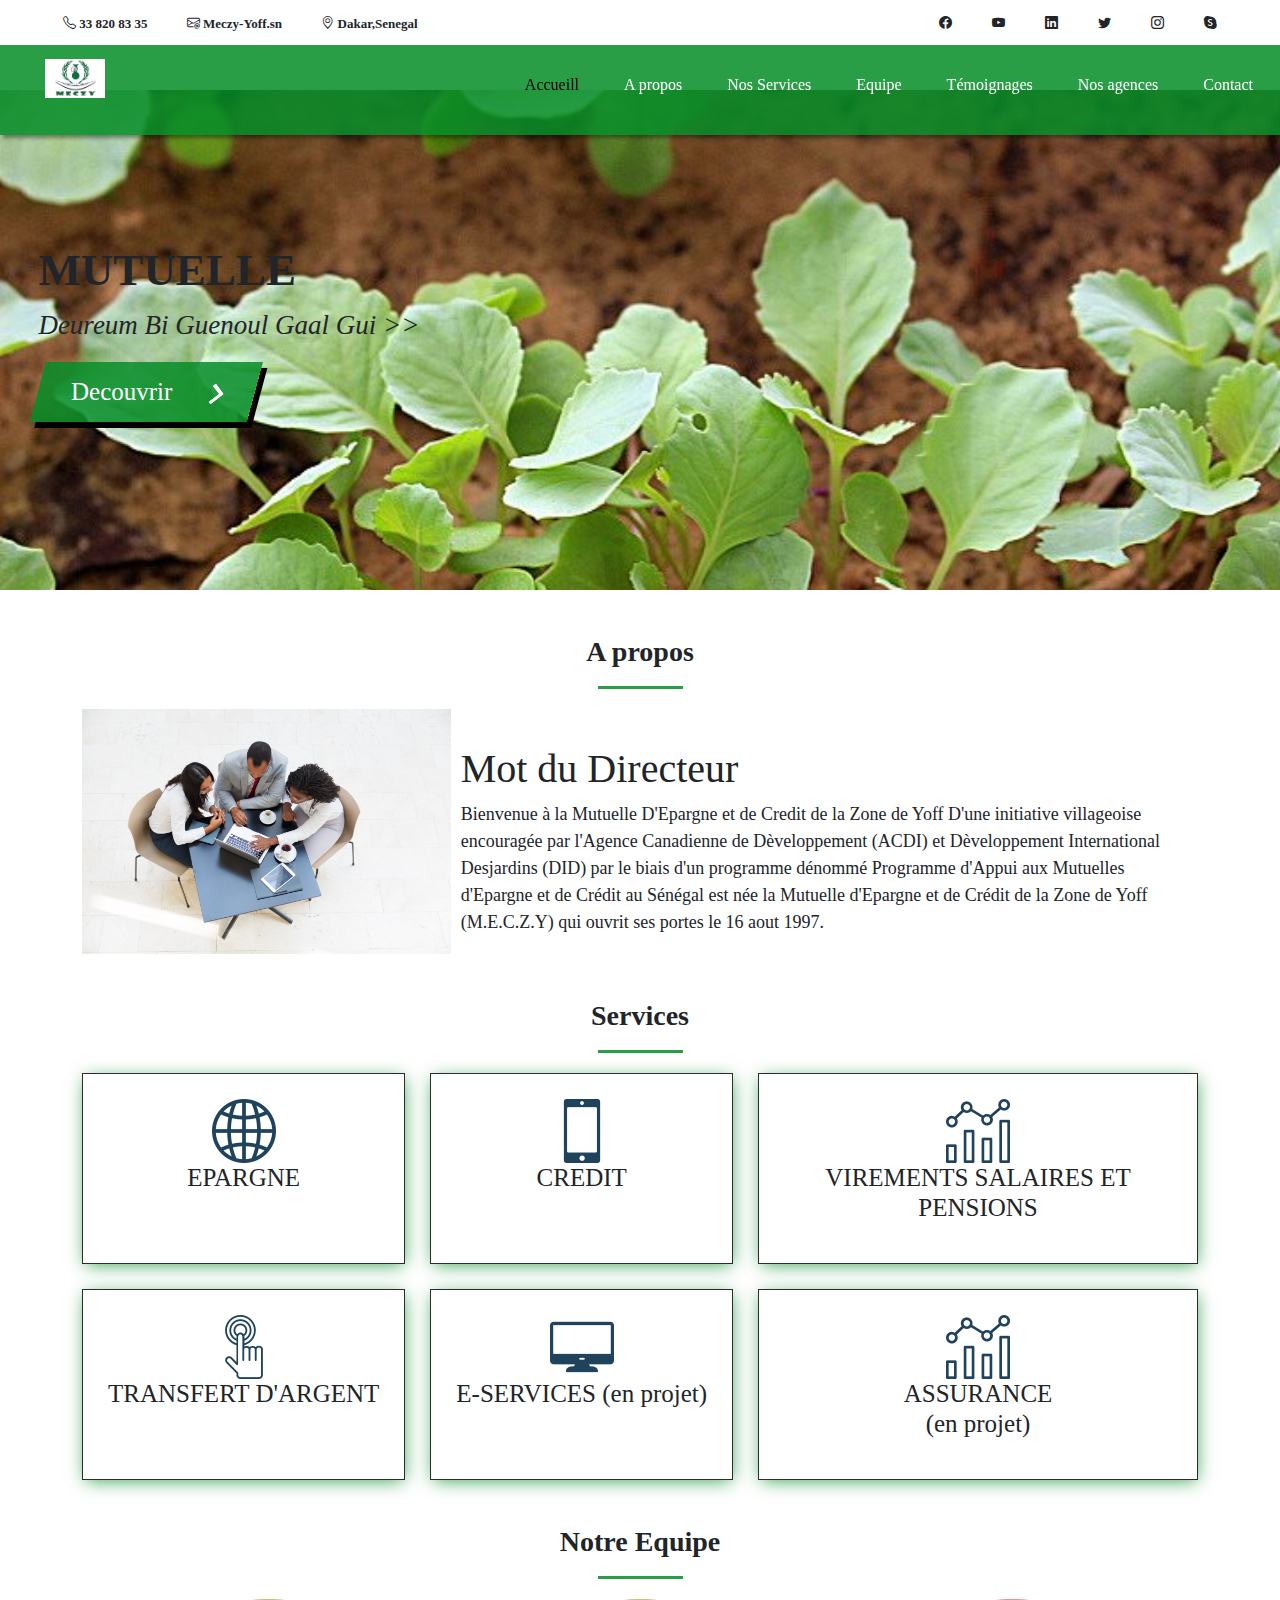
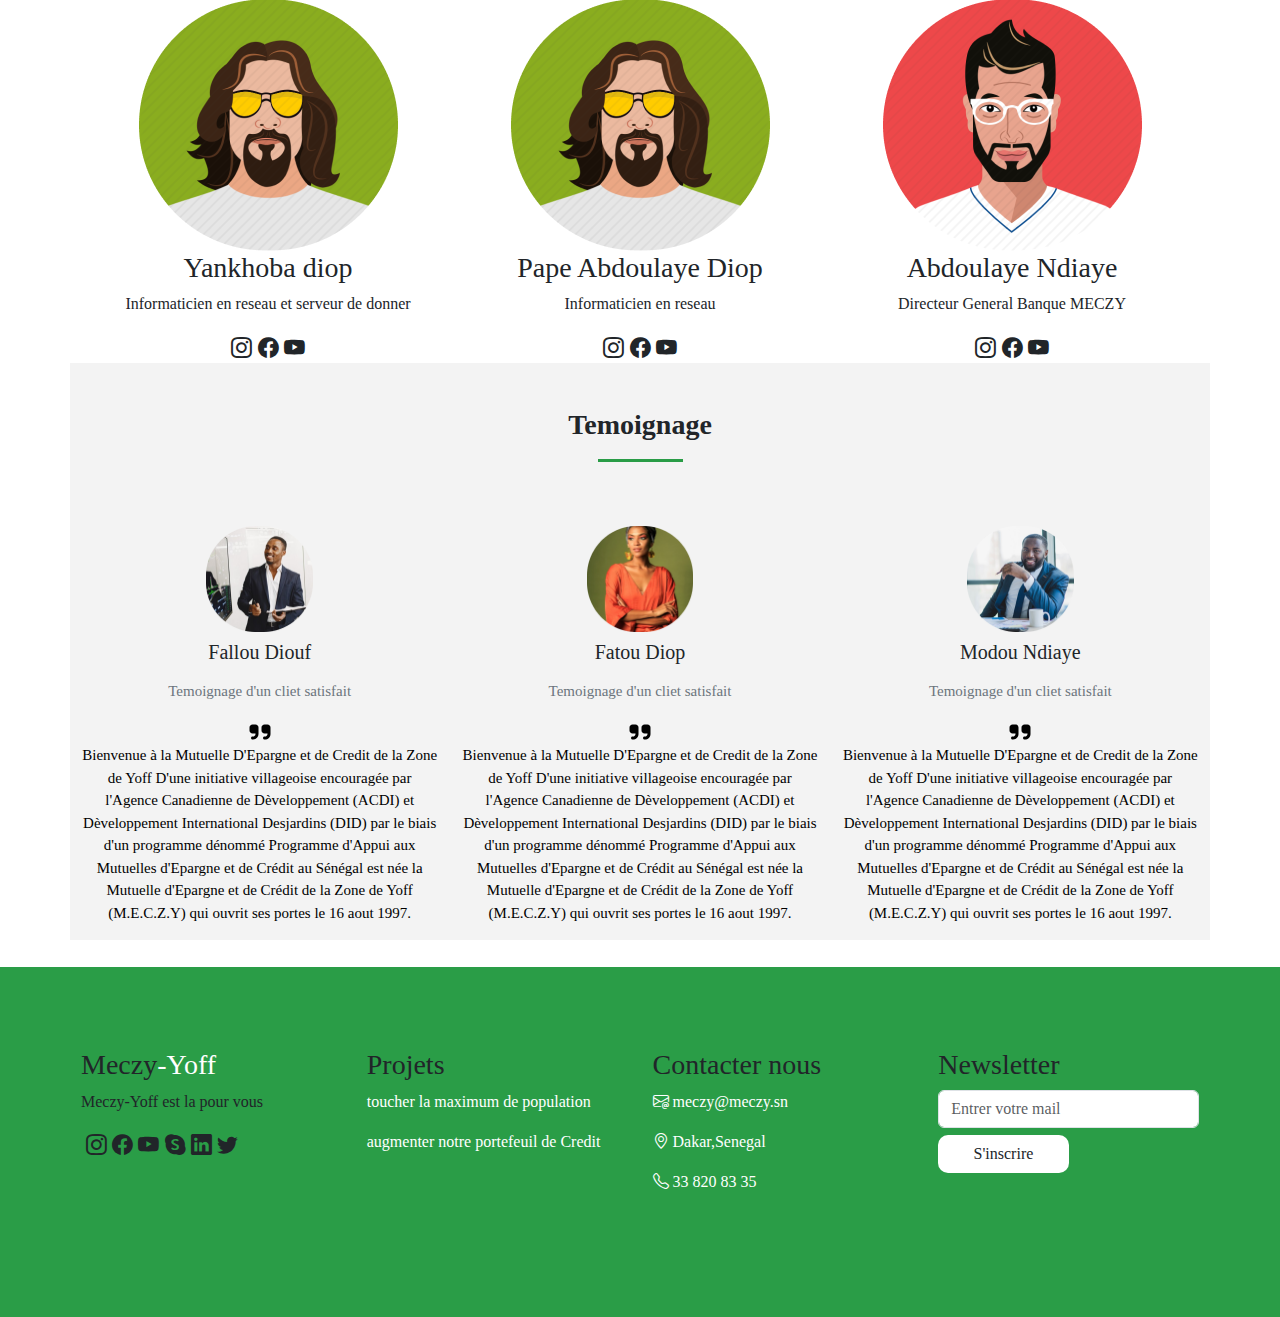
<file: site-meczy/index.html>
<!DOCTYPE html>
<html lang="en">
<head>
    <meta charset="UTF-8">
    <meta name="viewport" content="width=device-width, initial-scale=1.0">
    <title>MECZY</title>
    <link rel="icon" type="image/x-icon" href="public/images/logo/logo-meczy.jpg">

    <!--cdn bootstrap-->
    <link href="https://cdn.jsdelivr.net/npm/bootstrap@5.3.3/dist/css/bootstrap.min.css" rel="stylesheet" integrity="sha384-QWTKZyjpPEjISv5WaRU9OFeRpok6YctnYmDr5pNlyT2bRjXh0JMhjY6hW+ALEwIH" crossorigin="anonymous">
    <script src="https://cdn.jsdelivr.net/npm/bootstrap@5.3.3/dist/js/bootstrap.bundle.min.js" integrity="sha384-YvpcrYf0tY3lHB60NNkmXc5s9fDVZLESaAA55NDzOxhy9GkcIdslK1eN7N6jIeHz" crossorigin="anonymous"></script>

    <!--icon cdn icon bootstrap-->
    <link rel="stylesheet" href="https://cdn.jsdelivr.net/npm/bootstrap-icons@1.11.3/font/bootstrap-icons.min.css">

    <!--cdn fonteawesone-->

    <link rel="stylesheet" href="https://cdnjs.cloudflare.com/ajax/libs/font-awesome/6.7.2/css/all.min.css" integrity="sha512-Evv84Mr4kqVGRNSgIGL/F/aIDqQb7xQ2vcrdIwxfjThSH8CSR7PBEakCr51Ck+w+/U6swU2Im1vVX0SVk9ABhg==" crossorigin="anonymous" referrerpolicy="no-referrer" />
    <!--css files les styles css-->
    <link rel="stylesheet" href="public/css/main.css">
</head>
<body>
    <!--section scroll top-->
    <div id="progress">
        <span id="progressValue">&#x1F815</span>
    </div>
    <!--section menu--->
    <div class="container-menu navContainer" id="accueill">
        <!--first-menu-->
        <div class="first-menu">
            <div class="left-icon">
                
                <p class="d-inline">
                    <i class="bi bi-telephone"></i>
                    33 820 83 35 
                </p>
                <p class="d-inline">
                    <i class="bi bi-envelope-at"></i>
                    Meczy-Yoff.sn
                </p>
                <p class="d-inline">
                    <i class="bi bi-geo-alt"></i>
                    Dakar,Senegal
                </p>
            </div>

            <div class="right-icon">
                <i class="bi bi-facebook"></i>
                <i class="bi bi-youtube"></i>
                <i class="bi bi-linkedin"></i>
                <i class="bi bi-twitter"></i>
                <i class="bi bi-instagram"></i>
                <i class="bi bi-skype"></i>
            </div>
        </div>

        <!--secon-menu-->
        <div class="second-menu">
            <div class="logo">
                <a href="#accueill"><img src="public/images/logo/logo-meczy.jpg" alt="logo"></a>
            </div>
            <!--menu-->
            <div class="menu-links">
                <ul>
                    <li>
                        <a href="#accueill" class="active">Accueill</a>
                    </li>
                    <li>
                        <a href="#L'institution">A propos</a>
                    </li>
                    <li>
                        <a href="#nos-services">Nos Services</a>
                    </li>
                    <li>
                        <a href="#Equipe">Equipe</a>
                        <li>
                            <a href="#témoignages">Témoignages</a>
                        </li>
                    </li>
                    <li>
                        <a href="Article/Article.html">Nos agences</a>
                    </li>
                    <li>
                        <a href="contact/contact.html">Contact</a>
                    </li>
                </ul>
            </div>
        </div>
        
    </div>
    <!--section baniere-->
    <div class="container-baniere">
        <div class="text-baniere">
            <h1 id="animated-text"></h1>
            <p>Deureum Bi Guenoul Gaal Gui >></p>
<button class="cta">
    <span class="span">Decouvrir</span>
    <span class="second">
      <svg
        width="50px"
        height="20px"
        viewBox="0 0 66 43"
        version="1.1"
        xmlns="http://www.w3.org/2000/svg"
        xmlns:xlink="http://www.w3.org/1999/xlink"
      >
        <g
          id="arrow"
          stroke="none"
          stroke-width="1"
          fill="none"
          fill-rule="evenodd"
        >
          <path
            class="one"
            d="M40.1543933,3.89485454 L43.9763149,0.139296592 C44.1708311,-0.0518420739 44.4826329,-0.0518571125 44.6771675,0.139262789 L65.6916134,20.7848311 C66.0855801,21.1718824 66.0911863,21.8050225 65.704135,22.1989893 C65.7000188,22.2031791 65.6958657,22.2073326 65.6916762,22.2114492 L44.677098,42.8607841 C44.4825957,43.0519059 44.1708242,43.0519358 43.9762853,42.8608513 L40.1545186,39.1069479 C39.9575152,38.9134427 39.9546793,38.5968729 40.1481845,38.3998695 C40.1502893,38.3977268 40.1524132,38.395603 40.1545562,38.3934985 L56.9937789,21.8567812 C57.1908028,21.6632968 57.193672,21.3467273 57.0001876,21.1497035 C56.9980647,21.1475418 56.9959223,21.1453995 56.9937605,21.1432767 L40.1545208,4.60825197 C39.9574869,4.41477773 39.9546013,4.09820839 40.1480756,3.90117456 C40.1501626,3.89904911 40.1522686,3.89694235 40.1543933,3.89485454 Z"
            fill="#FFFFFF"
          ></path>
          <path
            class="two"
            d="M20.1543933,3.89485454 L23.9763149,0.139296592 C24.1708311,-0.0518420739 24.4826329,-0.0518571125 24.6771675,0.139262789 L45.6916134,20.7848311 C46.0855801,21.1718824 46.0911863,21.8050225 45.704135,22.1989893 C45.7000188,22.2031791 45.6958657,22.2073326 45.6916762,22.2114492 L24.677098,42.8607841 C24.4825957,43.0519059 24.1708242,43.0519358 23.9762853,42.8608513 L20.1545186,39.1069479 C19.9575152,38.9134427 19.9546793,38.5968729 20.1481845,38.3998695 C20.1502893,38.3977268 20.1524132,38.395603 20.1545562,38.3934985 L36.9937789,21.8567812 C37.1908028,21.6632968 37.193672,21.3467273 37.0001876,21.1497035 C36.9980647,21.1475418 36.9959223,21.1453995 36.9937605,21.1432767 L20.1545208,4.60825197 C19.9574869,4.41477773 19.9546013,4.09820839 20.1480756,3.90117456 C20.1501626,3.89904911 20.1522686,3.89694235 20.1543933,3.89485454 Z"
            fill="#FFFFFF"
          ></path>
          <path
            class="three"
            d="M0.154393339,3.89485454 L3.97631488,0.139296592 C4.17083111,-0.0518420739 4.48263286,-0.0518571125 4.67716753,0.139262789 L25.6916134,20.7848311 C26.0855801,21.1718824 26.0911863,21.8050225 25.704135,22.1989893 C25.7000188,22.2031791 25.6958657,22.2073326 25.6916762,22.2114492 L4.67709797,42.8607841 C4.48259567,43.0519059 4.17082418,43.0519358 3.97628526,42.8608513 L0.154518591,39.1069479 C-0.0424848215,38.9134427 -0.0453206733,38.5968729 0.148184538,38.3998695 C0.150289256,38.3977268 0.152413239,38.395603 0.154556228,38.3934985 L16.9937789,21.8567812 C17.1908028,21.6632968 17.193672,21.3467273 17.0001876,21.1497035 C16.9980647,21.1475418 16.9959223,21.1453995 16.9937605,21.1432767 L0.15452076,4.60825197 C-0.0425130651,4.41477773 -0.0453986756,4.09820839 0.148075568,3.90117456 C0.150162624,3.89904911 0.152268631,3.89694235 0.154393339,3.89485454 Z"
            fill="#FFFFFF"
          ></path>
        </g>
      </svg>
    </span>
  </button>
        </div>
    </div>

    <!--sectio institution-->
    <div class="container-L'institution" id="L'institution">
        <div class="titre-section">
            <h3>A propos</h3>
            <span></span>

        </div>

        <div class="content-institution container ">
            <div class="place-image"> 
                <img src="public/images/equipes/equipe-1.jpg" alt="">
            </div>
            <div class="place-text tit" >
                <h1>Mot du Directeur</h1>
                <p>
                    Bienvenue à la Mutuelle D'Epargne et de Credit de la Zone de Yoff D'une initiative villageoise encouragée par l'Agence Canadienne de Dèveloppement (ACDI) et Dèveloppement International Desjardins (DID) par le biais d'un programme dénommé Programme d'Appui aux Mutuelles d'Epargne et de Crédit au Sénégal est née la Mutuelle d'Epargne et de Crédit de la Zone de Yoff (M.E.C.Z.Y) qui ouvrit ses portes le 16 aout 1997.
                </p>
            </div>
        </div>
        <div class="containe-nos-agences" id="nos-agences">
    </div>
    <!--section agence-->
    <!--div class="container-nos-agences container">
        <div class="titre-section">
            <h3>Nos agences</h3>
            <span></span>
        </div>
       <!!--contenu--> 
       <!--div class="row g-4">
        <!!--agence 1-->
        <!--div class="col-md-4">
            <div class="card">
                <img src="public/images/informations/agence3.jpg" class="card-img-top" alt="agrnce 1">
                <div class="card-body">
                  <h5 class="card-title">Agence Yoff</h5>
                  <p class="card-text">
                    Some quick example text to build on the card title
                     and make up the bulk of the card's content.
                    
                  </p>
                  
                  <button class="btn btn-success btn-modal" data-bs-toggle="modal" data-bs-target="#agenceModal"
                  data-title="agence yoff"
                  data-description="Some quick example text to build on the card title
                  and make up the bulk of the card's content.">
                    en savoir plus
                  </button>
                </div>
              </div>


        </div>
            <!-!--agence 2-->
            <!--div class="col-md-4">
                <div class="card">
                    <img src="public/images/informations/agence3.jpg" class="card-img-top" alt="agence 2">
                    <div class="card-body">
                      <h5 class="card-title">Agence Mboro</h5>
                      <p class="card-text">
                        Some quick example text to build on the card title
                         and make up the bulk of the card's content.
                        
                      </p>
                      
                      <button class="btn btn-success btn-modal" data-bs-toggle="modal" data-bs-target="#agenceModal"
                      data-title="agence yoff"
                      data-description="Some quick example text to build on the card title
                      and make up the bulk of the card's content.">
                        en savoir plus
                      </button>
                    </div>
                  </div>
    
    
            </div>
                <!!--agence 1-->
        <!--div class="col-md-4">
            <div class="card">
                <img src="public/images/articles/article2.PNG" class="card-img-top" alt="agence 3">
                <div class="card-body">
                  <h5 class="card-title">Agence Yoff</h5>
                  <p class="card-text">
                    Some quick example text to build on the card title
                     and make up the bulk of the card's content.
                    
                  </p>
                  
                  <button class="btn btn-success btn-modal" data-bs-toggle="modal" data-bs-target="#agenceModal"
                  data-title="agence yoff"
                  data-description="Some quick example text to build on the card title
                  and make up the bulk of the card's content.">
                    en savoir plus
                  </button>
                </div>
              </div>


        </div>

                <!!--agence 3-->
        <!--div class="col-md-4">
            <div class="card">
                <img src="public/images/bannieres/MECZY 24 ANS.jpg" class="card-img-top" alt="agence 4">
                <div class="card-body">
                  <h5 class="card-title">Agence Yoff</h5>
                  <p class="card-text">
                    Some quick example text to build on the card title
                     and make up the bulk of the card's content.
                    
                  </p>
                  
                  <button class="btn btn-success btn-modal" data-bs-toggle="modal" data-bs-target="#agenceModal"
                  data-title="agence yoff"
                  data-description="Some quick example text to build on the card title
                  and make up the bulk of the card's content.">
                    en savoir plus
                  </button>
                </div>
              </div>


        </div>

            <!!--agence 4-->
            <!--div class="col-md-4">
                <div class="card">
                    <img src="public/images/informations/info.jpg" class="card-img-top" alt="agence 5">
                    <div class="card-body">
                      <h5 class="card-title">Agence Yoff</h5>
                      <p class="card-text">
                        Some quick example text to build on the card title
                         and make up the bulk of the card's content.
                        
                      </p>
                      
                      <button class="btn btn-success btn-modal" data-bs-toggle="modal" data-bs-target="#agenceModal"
                      data-title="agence yoff"
                      data-description="Some quick example text to build on the card title
                      and make up the bulk of the card's content.">
                        en savoir plus
                      </button>
                    </div>
                  </div>
    
    
            </div>
            <!!--agence 5-->
            <!--div class="col-md-4">
                <div class="card">
                    <img src="public/images/informations/entrepris.jpg" class="card-img-top" alt="agence 6">
                    <div class="card-body">
                      <h5 class="card-title">Agence St Louis</h5>
                      <p class="card-text">
                        Some quick example text to build on the card title
                         and make up the bulk of the card's content.
                        
                      </p>
                      
                      <button class="btn btn-success btn-modal" data-bs-toggle="modal" data-bs-target="#agenceModal"
                      data-title="agence yoff"
                      data-description="Some quick example text to build on the card title
                      and make up the bulk of the card's content.">
                        en savoir plus
                      </button>
                    </div>
                  </div>
    
    
            </div>
       </div>

    </div>

    <!!--section services-->
    <div class="container-nos-services" id="nos-services"></div>
    <div class="container-services container" id="nos-services">
        <div class="titre-section">
            <h3>Services</h3>
            <span></span>
        </div>

        <div class="nos-services">
            <div class="service1">
                <img src="public/images/services/globe.png" alt="service1">
                <h3>EPARGNE</h3>
            </div>
            <div class="service2">
                <img src="public/images/services/smartphone-avec-ecran-vide.png" alt="service2">
                <h3>CREDIT</h3>
            </div>
            <div class="service3">
                <img src="public/images/services/charte-de-croissance.png" alt="service3">
                <h3>VIREMENTS SALAIRES ET PENSIONS</h3>
            </div>
            <div class="service4">
                <img src="public/images/services/empreinte-digitale.png" alt="service4">
                <h3>TRANSFERT D'ARGENT</h3>
            </div>
            <div class="service5">
                <img src="public/images/services/ecran-a-cristaux-liquides.png" alt="service5">
                <h3>E-SERVICES  (en projet)</h3>
            </div>
            <div class="service6">
                <img src="public/images/services/charte-de-croissance.png" alt="service6">
                <h3>ASSURANCE <br>
                    (en projet)</h3>
            </div>


        </div>

    </div>
    <!--section equipes-->
    
            <div class="container-quipe container" id="Equipe">

                <!--partie titre-->
<div class="titre-section">
            <h3>Notre Equipe</h3>
            <span></span>
        </div>
            <div class="content-equipe">
                <div class="equipe1"> 
                    <img src="public/images/equipes/equipe2.png" alt="">
                    <h3>Yankhoba diop</h3>
                    <p>Informaticien en reseau et serveur de donner</p>

                    <div class="content-sociaux">
                       <div class="icon-social d-inline">
                        <i class="bi bi-instagram"></i>
                        <i class="bi bi-facebook"></i>
                        <i class="bi bi-youtube"></i>
                        </div>

                    </div>
                </div>
                <div class="equipe2"> 
                    <img src="public/images/equipes/equipe2.png" alt="">
                    <h3>Pape Abdoulaye Diop</h3>
                    <p>Informaticien en reseau</p>
                    <div class="content-sociaux">
                            <div class="icon-social d-inline">
                            <i class="bi bi-instagram"></i>
                            <i class="bi bi-facebook"></i>
                            <i class="bi bi-youtube"></i>
                            </div>
                    </div>
                </div>
                <div class="equipe3"> 
                    <img src="public/images/equipes/equipe3.png" alt="">
                    <h3>Abdoulaye Ndiaye</h3>
                    <p>Directeur General Banque MECZY</p>
                    <div class="content-sociaux">
                        <div class="icon-social d-inline">
                            <i class="bi bi-instagram"></i>
                            <i class="bi bi-facebook"></i>
                            <i class="bi bi-youtube"></i>
                        </div>
                    </div>
                </div>
            </div>
</div>
<!--section temoignage-->
<div class="containe-témoignages" id="témoignages"></div>
<div class="container-Temoignage container">

    <!--partie titre-->
    <div class="titre-section">
        <h3>Temoignage</h3>
        <span></span>
    </div>

    <div class="content-Temoignage">
        <!--temoignage1-->
        <div class="Temoignage">
            <img src="public/images/temoignage/profil1.png" alt="Temoignage">
            <h5>Fallou Diouf</h5>
            <p class="text-secondary">Temoignage d'un cliet satisfait</p>
            <svg xmlns="http://www.w3.org/2000/svg" width="24" height="24"
            viewBox="0 0 448 512"><!--!Font Awesome Free 6.7.2 by @fontawesome - https://fontawesome.com License - https://fontawesome.com/license/free Copyright 2025 Fonticons, Inc.--><path d="M448 296c0 66.3-53.7 120-120 120l-8 0c-17.7 0-32-14.3-32-32s14.3-32 32-32l8 0c30.9 0 56-25.1 56-56l0-8-64 0c-35.3 0-64-28.7-64-64l0-64c0-35.3 28.7-64 64-64l64 0c35.3 0 64 28.7 64 64l0 32 0 32 0 72zm-256 0c0 66.3-53.7 120-120 120l-8 0c-17.7 0-32-14.3-32-32s14.3-32 32-32l8 0c30.9 0 56-25.1 56-56l0-8-64 0c-35.3 0-64-28.7-64-64l0-64c0-35.3 28.7-64 64-64l64 0c35.3 0 64 28.7 64 64l0 32 0 32 0 72z"/>
        </svg>
        <p>
            Bienvenue à la Mutuelle D'Epargne et de Credit de la Zone de Yoff D'une initiative villageoise encouragée par l'Agence Canadienne de Dèveloppement (ACDI) et Dèveloppement International Desjardins (DID) par le biais d'un programme dénommé Programme d'Appui aux Mutuelles d'Epargne et de Crédit au Sénégal est née la Mutuelle d'Epargne et de Crédit de la Zone de Yoff (M.E.C.Z.Y) qui ouvrit ses portes le 16 aout 1997.
        </p>
        </div>
        <!--temoignage2-->
        <div class="Temoignage">
            <img src="public/images/temoignage/profil6.png" alt="Temoignage">
            <h5>Fatou Diop</h5>
            <p class="text-secondary">Temoignage d'un cliet satisfait</p>
            <svg xmlns="http://www.w3.org/2000/svg" width="24" height="24"
            viewBox="0 0 448 512"><!--!Font Awesome Free 6.7.2 by @fontawesome - https://fontawesome.com License - https://fontawesome.com/license/free Copyright 2025 Fonticons, Inc.--><path d="M448 296c0 66.3-53.7 120-120 120l-8 0c-17.7 0-32-14.3-32-32s14.3-32 32-32l8 0c30.9 0 56-25.1 56-56l0-8-64 0c-35.3 0-64-28.7-64-64l0-64c0-35.3 28.7-64 64-64l64 0c35.3 0 64 28.7 64 64l0 32 0 32 0 72zm-256 0c0 66.3-53.7 120-120 120l-8 0c-17.7 0-32-14.3-32-32s14.3-32 32-32l8 0c30.9 0 56-25.1 56-56l0-8-64 0c-35.3 0-64-28.7-64-64l0-64c0-35.3 28.7-64 64-64l64 0c35.3 0 64 28.7 64 64l0 32 0 32 0 72z"/>
        </svg>
        <p>
            Bienvenue à la Mutuelle D'Epargne et de Credit de la Zone de Yoff D'une initiative villageoise encouragée par l'Agence Canadienne de Dèveloppement (ACDI) et Dèveloppement International Desjardins (DID) par le biais d'un programme dénommé Programme d'Appui aux Mutuelles d'Epargne et de Crédit au Sénégal est née la Mutuelle d'Epargne et de Crédit de la Zone de Yoff (M.E.C.Z.Y) qui ouvrit ses portes le 16 aout 1997.
        </p>
        </div>
<!--temoignage3-->
        <div class="Temoignage">
            <img src="public/images/temoignage/profil3.png" alt="Temoignage">
            <h5>Modou Ndiaye</h5>
            <p class="text-secondary">Temoignage d'un cliet satisfait</p>
            <svg xmlns="http://www.w3.org/2000/svg" width="24" height="24"
            viewBox="0 0 448 512"><!--!Font Awesome Free 6.7.2 by @fontawesome - https://fontawesome.com License - https://fontawesome.com/license/free Copyright 2025 Fonticons, Inc.--><path d="M448 296c0 66.3-53.7 120-120 120l-8 0c-17.7 0-32-14.3-32-32s14.3-32 32-32l8 0c30.9 0 56-25.1 56-56l0-8-64 0c-35.3 0-64-28.7-64-64l0-64c0-35.3 28.7-64 64-64l64 0c35.3 0 64 28.7 64 64l0 32 0 32 0 72zm-256 0c0 66.3-53.7 120-120 120l-8 0c-17.7 0-32-14.3-32-32s14.3-32 32-32l8 0c30.9 0 56-25.1 56-56l0-8-64 0c-35.3 0-64-28.7-64-64l0-64c0-35.3 28.7-64 64-64l64 0c35.3 0 64 28.7 64 64l0 32 0 32 0 72z"/>
        </svg>
        <p>
            
            Bienvenue à la Mutuelle D'Epargne et de Credit de la Zone de Yoff D'une initiative villageoise encouragée par l'Agence Canadienne de Dèveloppement (ACDI) et Dèveloppement International Desjardins (DID) par le biais d'un programme dénommé Programme d'Appui aux Mutuelles d'Epargne et de Crédit au Sénégal est née la Mutuelle d'Epargne et de Crédit de la Zone de Yoff (M.E.C.Z.Y) qui ouvrit ses portes le 16 aout 1997.
        </p>
        </div>

    </div>

</div>

     <!--partie footer-->
     <div class="container-footer">
        <!--colone1-->
        <div class="footer1">
            <h3>Meczy<span>-Yoff</span></h3>
            <p>Meczy-Yoff est la pour vous </p>
            <div class="content-sociaux">
                <div class="icon-social d-inline">
                    <i class="bi bi-instagram"></i>
                    <i class="bi bi-facebook"></i>
                    <i class="bi bi-youtube"></i>
                    <i class="bi bi-skype"></i>
                    <i class="bi bi-linkedin"></i>
                    <i class="bi bi-twitter"></i>
                </div>
            </div>
         </div>
              <!--colone2-->
        <div class="footer2">
            <h3>Projets</h3>
            <p>
                <a href="#">toucher la maximum de population</a>
            </p>
            <p>
                <a href="#">augmenter notre portefeuil de Credit</a>
            </p>
         </div>
              <!--colone3-->
        <div class="footer3">
            <h3>Contacter nous</h3>
            <p>
                <a href="mailto:meczy@meczy.sn">
                    <i class="bi bi-envelope-at"></i>
                    meczy@meczy.sn</a>
            </p>
            <p>
                <a href="#">
                    <i class="bi bi-geo-alt"></i>
                    Dakar,Senegal</a>
            </p>
            <p>
                <a href="#">
                    <i class="bi bi-telephone"></i>
                    33 820 83 35</a>
            </p>
        </div>
            <!--colone4-->
        <div class="footer4"> 

        <h3>Newsletter</h3>
        <form action="#" method="post" id="Newsletter">
            <input type="eimail" required class="form-control" placeholder="Entrer votre mail">
            <button type="submit" class="btn btn-suscribe">S'inscrire</button>
        </form>
        </div>

     </div>

     <!-- Modal details -->
<div class="modal fade" id="agenceModal" tabindex="-1" aria-labelledby="agenceModalLabel" aria-hidden="true">
    <div class="modal-dialog modal-dialog-centred">
      <div class="modal-content">

        <!--header-->
        <div class="modal-header">
          <h1 class="modal-title fs-5 fw-bold" id="agenceModalLabel">Details du agence</h1>
          <button type="button" class="btn-close" data-bs-dismiss="modal" aria-label="Close"></button>
        </div>

        <!--body-->
        <div class="modal-body">
          <h5 class="modal-title"></h5>
          <p class="modal-description"></p>
        </div>

        <!--footer-->
        <div class="modal-footer">
          <button type="button" class="btn btn-secondary" data-bs-dismiss="modal">Fermer</button>
        </div>
      </div>
    </div>
  </div>
    <!--section script-->
    <script src="public/js/main.js"></script>
    <script src="public/js/progress.js"></script>
    <script src="public/js/nothidemodal.js"></script>
    <script src="public/js/setDetailsmodal.js"></script>
</body>
</html>
</file>
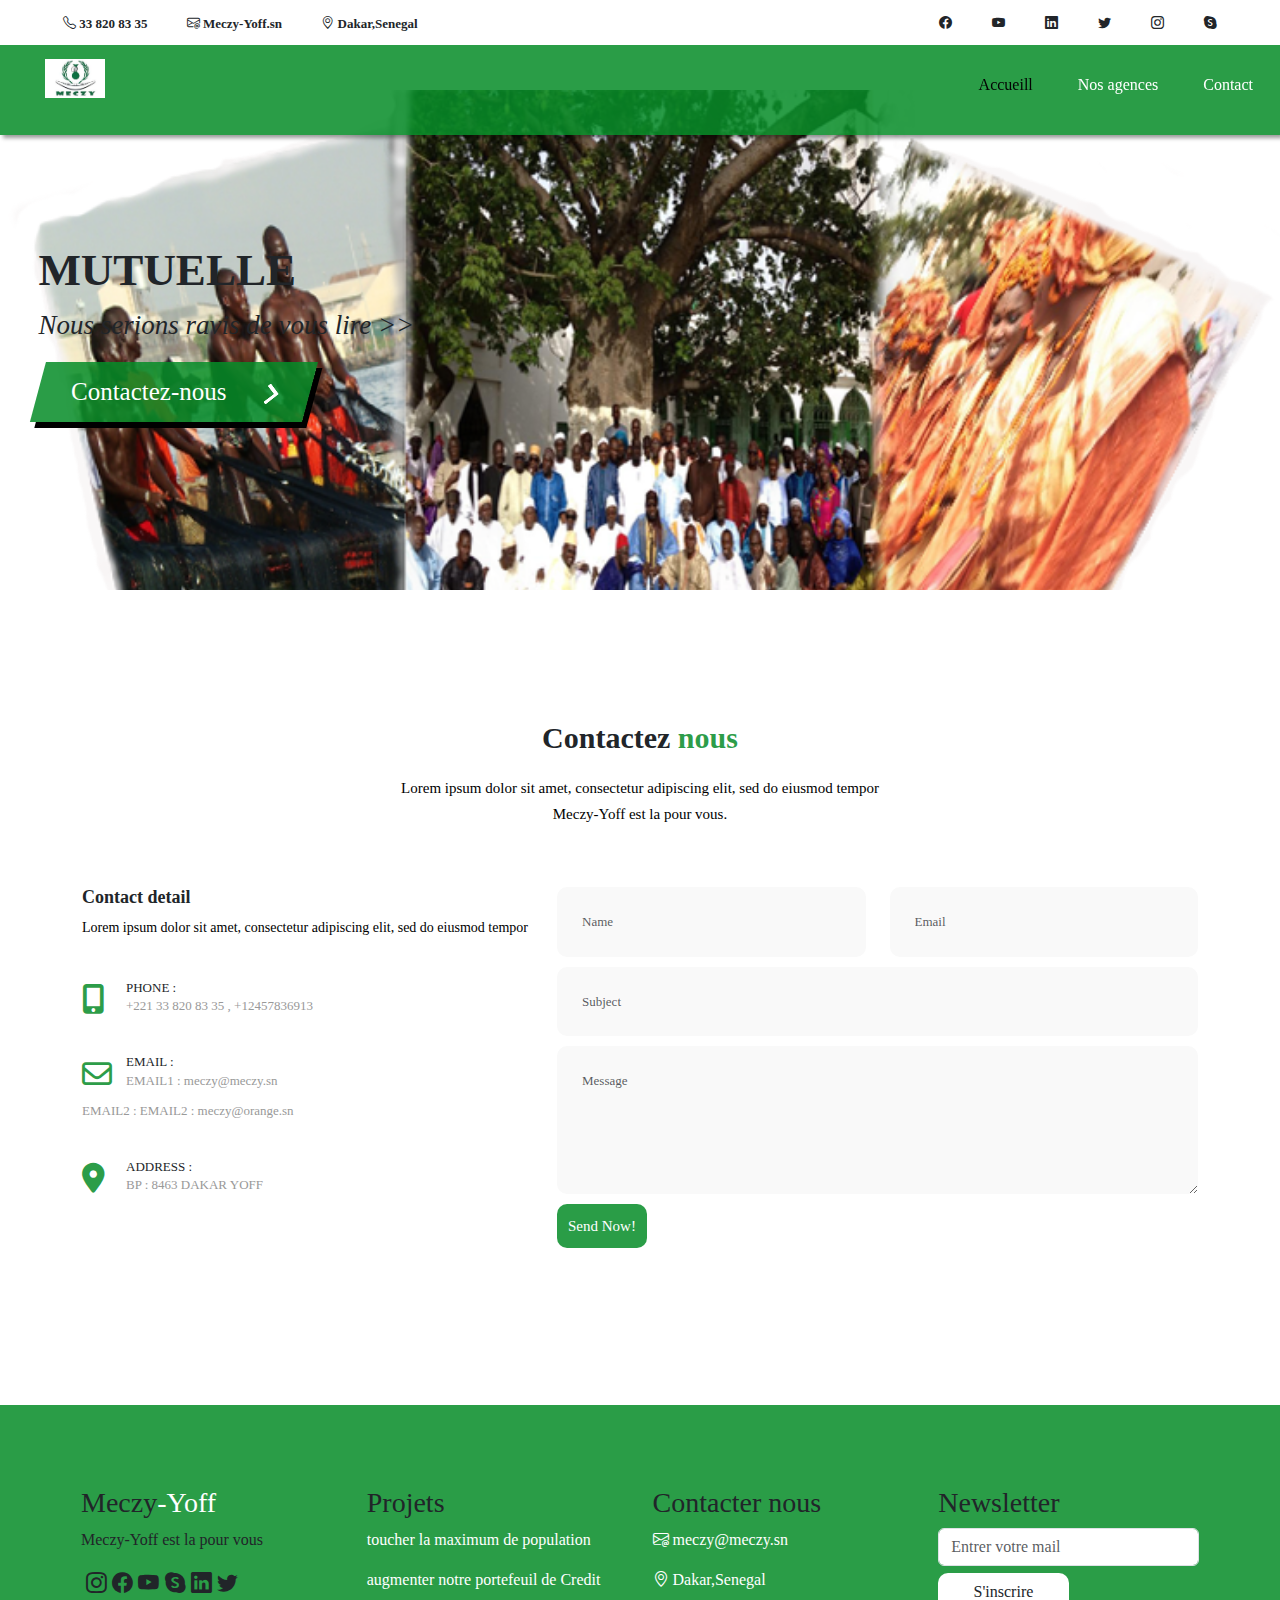
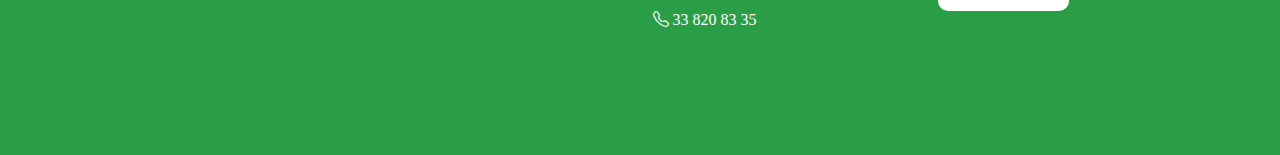
<file: site-meczy/contact/contact.html>
<!DOCTYPE html>
<html lang="en">
<head>
    <meta charset="UTF-8">
    <meta name="viewport" content="width=device-width, initial-scale=1.0">
    <title>MECZY</title>
    <link rel="icon" type="image/x-icon" href="../public/images/logo/logo-meczy.jpg">

    <!--cdn bootstrap-->
    <link href="https://cdn.jsdelivr.net/npm/bootstrap@5.3.3/dist/css/bootstrap.min.css" rel="stylesheet" integrity="sha384-QWTKZyjpPEjISv5WaRU9OFeRpok6YctnYmDr5pNlyT2bRjXh0JMhjY6hW+ALEwIH" crossorigin="anonymous">
    <script src="https://cdn.jsdelivr.net/npm/bootstrap@5.3.3/dist/js/bootstrap.bundle.min.js" integrity="sha384-YvpcrYf0tY3lHB60NNkmXc5s9fDVZLESaAA55NDzOxhy9GkcIdslK1eN7N6jIeHz" crossorigin="anonymous"></script>

    <!--icon cdn icon bootstrap-->
    <link rel="stylesheet" href="https://cdn.jsdelivr.net/npm/bootstrap-icons@1.11.3/font/bootstrap-icons.min.css">

    <!--cdn fonteawesone-->

    <link rel="stylesheet" href="https://cdnjs.cloudflare.com/ajax/libs/font-awesome/6.7.2/css/all.min.css" integrity="sha512-Evv84Mr4kqVGRNSgIGL/F/aIDqQb7xQ2vcrdIwxfjThSH8CSR7PBEakCr51Ck+w+/U6swU2Im1vVX0SVk9ABhg==" crossorigin="anonymous" referrerpolicy="no-referrer" />
    <!--css files les styles css-->
    <link rel="stylesheet" href="../public/css/main.css">
    <link rel="stylesheet" href="contact.css">
</head>
<body>
    <!--section scroll top-->
    <div id="progress">
        <span id="progressValue">&#x1F815</span>
    </div>
    <!--section menu--->
    <div class="container-menu navContainer" id="accueill">
        <!--first-menu-->
        <div class="first-menu">
            <div class="left-icon">
                
                <p class="d-inline">
                    <i class="bi bi-telephone"></i>
                    33 820 83 35 
                </p>
                <p class="d-inline">
                    <i class="bi bi-envelope-at"></i>
                    Meczy-Yoff.sn
                </p>
                <p class="d-inline">
                    <i class="bi bi-geo-alt"></i>
                    Dakar,Senegal
                </p>
            </div>

            <div class="right-icon">
                <i class="bi bi-facebook"></i>
                <i class="bi bi-youtube"></i>
                <i class="bi bi-linkedin"></i>
                <i class="bi bi-twitter"></i>
                <i class="bi bi-instagram"></i>
                <i class="bi bi-skype"></i>
            </div>
        </div>

        <!--secon-menu-->
        <div class="second-menu">
           
            <div class="logo">
                <a href="../index.html"><img src="../public/images/logo/logo-meczy.jpg" alt="logo"></a>
            </div>
            <!--menu-->
            <div class="menu-links">
                <ul>
                    <li>
                        <a href="../index.html" class="active">Accueill</a>
                    </li>
                    <li>
                        <a href="../Article/article.html">Nos agences</a>
                    </li>
                    <li>
                        <a href="#contact/">Contact</a>
                    </li>
                </ul>
            </div>
        </div>
        
    </div>
    <!--section baniere-->
    <div class="container-baniere-article">
        <div class="text-baniere">
            <h1 id="animated-text"></h1>
            <p>Nous serions ravis de vous lire >></p>
<button class="cta">
    <span class="span">Contactez-nous</span>
    <span class="second">
      <svg
        width="50px"
        height="20px"
        viewBox="0 0 66 43"
        version="1.1"
        xmlns="http://www.w3.org/2000/svg"
        xmlns:xlink="http://www.w3.org/1999/xlink"
      >
        <g
          id="arrow"
          stroke="none"
          stroke-width="1"
          fill="none"
          fill-rule="evenodd"
        >
          <path
            class="one"
            d="M40.1543933,3.89485454 L43.9763149,0.139296592 C44.1708311,-0.0518420739 44.4826329,-0.0518571125 44.6771675,0.139262789 L65.6916134,20.7848311 C66.0855801,21.1718824 66.0911863,21.8050225 65.704135,22.1989893 C65.7000188,22.2031791 65.6958657,22.2073326 65.6916762,22.2114492 L44.677098,42.8607841 C44.4825957,43.0519059 44.1708242,43.0519358 43.9762853,42.8608513 L40.1545186,39.1069479 C39.9575152,38.9134427 39.9546793,38.5968729 40.1481845,38.3998695 C40.1502893,38.3977268 40.1524132,38.395603 40.1545562,38.3934985 L56.9937789,21.8567812 C57.1908028,21.6632968 57.193672,21.3467273 57.0001876,21.1497035 C56.9980647,21.1475418 56.9959223,21.1453995 56.9937605,21.1432767 L40.1545208,4.60825197 C39.9574869,4.41477773 39.9546013,4.09820839 40.1480756,3.90117456 C40.1501626,3.89904911 40.1522686,3.89694235 40.1543933,3.89485454 Z"
            fill="#FFFFFF"
          ></path>
          <path
            class="two"
            d="M20.1543933,3.89485454 L23.9763149,0.139296592 C24.1708311,-0.0518420739 24.4826329,-0.0518571125 24.6771675,0.139262789 L45.6916134,20.7848311 C46.0855801,21.1718824 46.0911863,21.8050225 45.704135,22.1989893 C45.7000188,22.2031791 45.6958657,22.2073326 45.6916762,22.2114492 L24.677098,42.8607841 C24.4825957,43.0519059 24.1708242,43.0519358 23.9762853,42.8608513 L20.1545186,39.1069479 C19.9575152,38.9134427 19.9546793,38.5968729 20.1481845,38.3998695 C20.1502893,38.3977268 20.1524132,38.395603 20.1545562,38.3934985 L36.9937789,21.8567812 C37.1908028,21.6632968 37.193672,21.3467273 37.0001876,21.1497035 C36.9980647,21.1475418 36.9959223,21.1453995 36.9937605,21.1432767 L20.1545208,4.60825197 C19.9574869,4.41477773 19.9546013,4.09820839 20.1480756,3.90117456 C20.1501626,3.89904911 20.1522686,3.89694235 20.1543933,3.89485454 Z"
            fill="#FFFFFF"
          ></path>
          <path
            class="three"
            d="M0.154393339,3.89485454 L3.97631488,0.139296592 C4.17083111,-0.0518420739 4.48263286,-0.0518571125 4.67716753,0.139262789 L25.6916134,20.7848311 C26.0855801,21.1718824 26.0911863,21.8050225 25.704135,22.1989893 C25.7000188,22.2031791 25.6958657,22.2073326 25.6916762,22.2114492 L4.67709797,42.8607841 C4.48259567,43.0519059 4.17082418,43.0519358 3.97628526,42.8608513 L0.154518591,39.1069479 C-0.0424848215,38.9134427 -0.0453206733,38.5968729 0.148184538,38.3998695 C0.150289256,38.3977268 0.152413239,38.395603 0.154556228,38.3934985 L16.9937789,21.8567812 C17.1908028,21.6632968 17.193672,21.3467273 17.0001876,21.1497035 C16.9980647,21.1475418 16.9959223,21.1453995 16.9937605,21.1432767 L0.15452076,4.60825197 C-0.0425130651,4.41477773 -0.0453986756,4.09820839 0.148075568,3.90117456 C0.150162624,3.89904911 0.152268631,3.89694235 0.154393339,3.89485454 Z"
            fill="#FFFFFF"
          ></path>
        </g>
      </svg>
    </span>
  </button>
        </div>
    </div>
<!--section contact-->
<section class="contact" id="contact">
    <div class="container">
        <div class="heading text-center">
            <h2>Contactez  <span>nous</span></h2>
            <p>Lorem ipsum dolor sit amet, consectetur adipiscing elit, sed do eiusmod tempor
                <br>Meczy-Yoff est la pour vous.</p>
        </div>
        <div class="row">
            <div class="col-md-5">
                <div class="title">
                    <h3>Contact detail</h3>
                    <p>Lorem ipsum dolor sit amet, consectetur adipiscing elit, sed do eiusmod tempor </p>
                </div>
                <div class="content">
                    <!-- Info-1 -->
                    <div class="info">
                        <i class="fas fa-mobile-alt"></i>
                        <h4 class="d-inline-block">PHONE :
                            <br>
                            <span>+221 33 820 83 35 , +12457836913</span></h4>
                    </div>
                    <!-- Info-2 -->
                    <div class="info">
                        <i class="far fa-envelope"></i>
                        <h4 class="d-inline-block">EMAIL :
                            <br>
                            <span>EMAIL1 : meczy@meczy.sn</span></h4><br>
                            <h4 class="d-inline-block">
                                      <span>EMAIL2 : EMAIL2 : meczy@orange.sn</span></h4>
                    </div>
                    <!-- Info-3 -->
                    <div class="info">
                        <i class="fas fa-map-marker-alt"></i>
                        <h4 class="d-inline-block">ADDRESS :<br>
                            <span>BP : 8463 DAKAR YOFF</span></h4>
                    </div>
                </div>
            </div>

            <div class="col-md-7">

                <form>
                    <div class="row">
                        <div class="col-sm-6">
                            <input type="text" class="form-control" placeholder="Name">
                        </div>
                        <div class="col-sm-6">
                            <input type="email" class="form-control" placeholder="Email">
                        </div>
                        <div class="col-sm-12">
                            <input type="text" class="form-control" placeholder="Subject">
                        </div>
                    </div>
                    <div class="form-group">
                        <textarea class="form-control" rows="5" id="comment" placeholder="Message"></textarea>
                    </div>
                    <button class="btn btn-block" type="submit">Send Now!</button>
                </form>
            </div>
        </div>
    </div>
</section>
     <!--partie footer-->
     <div class="container-footer">
        <!--colone1-->
        <div class="footer1">
            <h3>Meczy<span>-Yoff</span></h3>
            <p>Meczy-Yoff est la pour vous </p>
            <div class="content-sociaux">
                <div class="icon-social d-inline">
                    <i class="bi bi-instagram"></i>
                    <i class="bi bi-facebook"></i>
                    <i class="bi bi-youtube"></i>
                    <i class="bi bi-skype"></i>
                    <i class="bi bi-linkedin"></i>
                    <i class="bi bi-twitter"></i>
                </div>
            </div>
         </div>
              <!--colone2-->
        <div class="footer2">
            <h3>Projets</h3>
            <p>
                <a href="#">toucher la maximum de population</a>
            </p>
            <p>
                <a href="#">augmenter notre portefeuil de Credit</a>
            </p>
         </div>
              <!--colone3-->
        <div class="footer3">
            <h3>Contacter nous</h3>
            <p>
                <a href="mailto:meczy@meczy.sn">
                    <i class="bi bi-envelope-at"></i>
                    meczy@meczy.sn</a>
            </p>
            <p>
                <a href="#">
                    <i class="bi bi-geo-alt"></i>
                    Dakar,Senegal</a>
            </p>
            <p>
                <a href="#">
                    <i class="bi bi-telephone"></i>
                    33 820 83 35</a>
            </p>
        </div>
            <!--colone4-->
        <div class="footer4"> 

        <h3>Newsletter</h3>
        <form action="#" method="post" id="Newsletter">
            <input type="eimail" required class="form-control" placeholder="Entrer votre mail">
            <button type="submit" class="btn btn-suscribe">S'inscrire</button>
        </form>
        </div>

     </div>

     <!-- Modal details -->
<div class="modal fade" id="agenceModal" tabindex="-1" aria-labelledby="agenceModalLabel" aria-hidden="true">
    <div class="modal-dialog modal-dialog-centred">
      <div class="modal-content">

        <!--header-->
        <div class="modal-header">
          <h1 class="modal-title fs-5 fw-bold" id="agenceModalLabel">Details du agence</h1>
          <button type="button" class="btn-close" data-bs-dismiss="modal" aria-label="Close"></button>
        </div>

        <!--body-->
        <div class="modal-body">
          <h5 class="modal-title"></h5>
          <p class="modal-description"></p>
        </div>

        <!--footer-->
        <div class="modal-footer">
          <button type="button" class="btn btn-secondary" data-bs-dismiss="modal">Fermer</button>
        </div>
      </div>
    </div>
  </div>
    <!--section script-->
    <script src="../public/js/main.js"></script>
    <script src="../public/js/progress.js"></script>
    <script src="../public/js/nothidemodal.js"></script>
    <script src="../public/js/setDetailsmodal.js"></script>
</body>
</html>
</file>
<file: site-meczy/public/css/main.css>
/* **** BASE CONTENT **** */
*
{
    margin: 0;
    padding: 0;
    list-style: none;
    font-family: verdana;
    text-decoration: none !important;
}

/* **** PROGRESS **** */
#progress {
    background-color: #061429;
    position: fixed;
    bottom: 20px;
    right: 20px;
    height: 50px;
    width: 50px;
    display: none;
    place-items: center;
    box-shadow: 0 0 10px rgba(0, 0, 0, 0.2);
    cursor: pointer;
    z-index: 1000;
}
#progressValue {
    display: block;
    height: calc(100% - 15px);
    width: calc(100% - 15px);
    background-color: var(--main-color);
    display: grid;
    place-items: center;
    font-size: 20px;
    color: white;
    font-weight: bold;
}

/* **** BASE COLOR **** */
:root{
    --main-color: #068c28da;
    --second-color: var(--white-color);
    --third-color: #030303;
    --white-color: var(--white-color);
    --black-color: #068c28da;
}

/* **** first menu**** */

.first-menu
{
    position: fixed;
    top: 0;
    background-color: white;
    width: 100%;
    height: 5vh;
    place-items: center;
    display: flex;
    z-index: 10000;
    border-top: 3px dashed var(--white-color)
}
.first-menu .right-icon i:hover
{
  color: var(--main-color);
}

.left-icon 
{
    position: absolute;
    left: 5vh;
}

.left-icon p,.right-icon i
{
    margin: 2vh;
    font-size: 13px;
     font-weight: bold;
}

.right-icon
{
    position: absolute;
    right: 5vh;
}

/* **** second menu**** */

.second-menu
{
    background-color: var(--black-color);
    height: 10vh;
    width: 100%;
    display: flex;
    justify-content:end ;
    position: fixed;
    z-index: 1000;
    top: 5vh;
    box-shadow: rgba(0, 0, 0, 0.4) 3px 3px 4px;
}
.second-menu .logo img
{
    max-width: 60px;
    max-height: 50px;
    position: absolute;
    left: 5vh;
    top: 1.5vh;
}

.menu-links ul
{
    display: flex;
    position: absolute;
    right:3vh;
    top: 3.1vh;
}

.menu-links ul a
{
    margin-left: 5vh;
    color: white;

}
.active, .menu-links li a:hover
{
    color: var(--third-color)!important; 
}

/* btn decourir */ 
.cta {
    display: flex;
    padding: 11px 33px;
    text-decoration: none;
    font-size: 25px;
    color: white;
    background:  #068c28da;
    transition: 1s;
    box-shadow: 6px 6px 0 black;
    transform: skewX(-15deg);
    border: none;
    cursor: pointer;
  }
  
  .cta:focus {
    outline: none;
  }
  
  .cta:hover {
    transition: 0.5s;
    box-shadow: 10px 10px 0 black;
  }
  
  .cta .second {
    transition: 0.5s;
    margin-right: 0px;
  }
  
  .cta:hover .second {
    transition: 0.5s;
    margin-right: 45px;
  }
  
  .span {
    transform: skewX(15deg);
  }
  
  .second {
    width: 20px;
    margin-left: 30px;
    position: relative;
    top: 12%;
  }
  
  .one {
    transition: 0.4s;
    transform: translateX(-60%);
  }
  
  .two {
    transition: 0.5s;
    transform: translateX(-30%);
  }
  
  .cta:hover .three {
    animation: color_anim 1s infinite 0.2s;
  }
  
  .cta:hover .one {
    transform: translateX(0%);
    animation: color_anim 1s infinite 0.6s;
  }
  
  .cta:hover .two {
    transform: translateX(0%);
    animation: color_anim 1s infinite 0.4s;
  }
  
  @keyframes color_anim {
    0% {
      fill: white;
    }
  
    50% {
      fill:black;
    }
  
    100% {
      fill: white;
    }
  }

  /* baniere */ 
  .container-baniere
  {
    margin-top: 90px;
    width: 100%;
    background-image: url(../images/bannieres/IMG-20180717-WA0003.jpg);
    background-color: var(--white-color);
    height: 500px;
    background-size: cover;
  }

  .text-baniere
  {
    position: absolute;
    top: 27%;
    left: 3%;
  }

  .text-baniere h1
  {
    font-weight: bold;
    font-size: 5vh;
  }
  .text-baniere p
  {
    font-size: 3vh;
    font-style: italic;
  }

  /* linstitution */

  .container-institution
  {
    height: 450px;
    background-color: #f3f3f3;
    margin-top: 10vh;
    margin-bottom: 4vh;
  } 
  .content-institution {
    display: grid;
    grid-template-columns: 1fr 2fr;
    grid-template-rows: 1fr;
    grid-column-gap: 10px;
    grid-row-gap: 5px;
    }
    
    .place-image { grid-area: 1 / 1 / 2 / 2;
            
     }
    .place-text { grid-area: 1 / 2 / 2 / 3;
          
     }
     .content-institution .place-image img
     {
      width: 100%;
     }
      .content-institution .place-text  
      {
        font-weight: 400;
        margin-top: 4vh;
        font-size: 18px;
      }
      .titre-section h3
      {
        text-align: center;
        font-weight: 600;
        padding: 1vh;
        padding-top: 5VH;
      }

      .titre-section span
      {
        width: 85PX;
        height: 3px;
        display: block;
        background-color: var(--black-color);
        margin: 0 auto;
        margin-bottom: 20px;
      }
      .nos-services
      {
        display: grid;
        grid-template-columns: repeat(3, Ifr);
        grid-template-rows: repeat(2, Ifr);
        grid-column-gap: 25px;
        grid-row-gap: 25px;
        text-align: center;
      }
      .service1
      {
        grid-area: 1 / 1 / 2 / 2;

      }
      .service2
      {
        grid-area: 1 / 2 / 2 / 3;
      }
      .service3
      {
        grid-area: 1 / 3 / 2 / 4;
      }
      .service4
      {
        grid: 2 / 1 / 3 / 2;
      }
      .service5
      {
        grid-area: 2 / 2 / 3 / 3;
      }
      .service6
      {
        grid-area: 2 / 3 / 3 / 4;
      }

      .nos-services div
      {
        border: 1px solid #070807da;
        padding: 25px;
        box-shadow: 1px 3px 17px -3px #068c28da;
      }

      .nos-services div:hover
      {
        border: 6px solid var(--white-color);
        padding: 25px;
        box-shadow: 1px 3px 17px -3px #068c28da;
        overflow: hidden;
      }

      .nos-services h3
      {
        margin-bottom: 15px;
        font-size: 25px;
      }
      .nos-services p
      {
        font-size: 17px;
      }
       /* equipes*/
       .container-equipe
       {
        background-color: #f3f3f3;
        margin-top: 5vh;
       }
       .content-equipe {
        display: grid;
        grid-template-columns: repeat(3, 1fr);
        grid-template-rows: 1fr;
        grid-column-gap: 0px;
        grid-row-gap: 0px;
        text-align: center;
        }
        
        .equipes1

        {
           grid-area: 1 / 1 / 2 / 2; 
        }

        .equipes2

        { 
          grid-area: 1 / 2 / 2 / 3; 
        }
        .equipe3

         { 
          grid-area: 1 / 3 / 2 / 4;
         }
         
         .icon-social
         {
          height: 40px;
          width: 40px;
          padding: 5px;
          display: flex;
          font-size: 1.3em;
         }

         .icon-social
         {
          border-radius: 10px;
          padding: 5px;
         }

         /* TEMOIGNAGE*/

         .container-Temoignage
         {
          background-color: #f3f3f3;
         } 
         .content-Temoignage {
          display: grid;
          grid-template-columns: repeat(3, 1fr);
          grid-template-rows: 1fr;
          grid-column-gap: 25px;
          grid-row-gap: 25px;
          text-align: center;
          background-color: #f3f3f3;
          margin-top: 15vh;
          }
          .content-Temoignage .Temoignage:hover
          {
            background-color: var(--main-color);
            padding: 5vh;

          }

          .content-Temoignage .Temoignage img 
          {
            width: 30%;
            margin-top: -20%;
          }

          .content-Temoignage .Temoignage P:nth-child(odd)
          {
            color: black;
            font-size: 15px;
          }
          
          .div1 { grid-area: 1 / 1 / 2 / 2; }
          .div2 { grid-area: 1 / 2 / 2 / 3; }
          .div3 { grid-area: 1 / 3 / 2 / 4; }

          .content-Temoignage h5
          {
            padding: 8px;
          }

          /* footer*/
          .container-footer {
            display: grid;
            grid-template-columns: repeat(4, 1fr);
            grid-template-rows: 1fr;
            grid-column-gap: 25px;
            grid-row-gap: 5px;
            background-color: var(--main-color);
            min-height: 350px;
            padding: 9vh;
            margin-top: 3vh;
            width: 100%;
           height: 5vh;
            }
            
            .footer1 
            {
              grid-area: 1 / 1 / 2 / 2;

            }
            .fooer2
             {

             grid-area: 1 / 2 / 2 / 3; 
               
             }
            .footer3
             { 
              grid-area: 1 / 3 / 2 / 4; 
             }
            .footer4 
             { 
              grid-area: 1 / 4 / 2 / 5;
             }
             .footer3 a, .footer2 a
             {
              color: white;
             }
             .footer3 a:hover,
             .footer2 a:hover
             {
              color: black;
             }
             .footer1 span
             {
              color: white;
             }
             .footer4 button
             {
              background-color: white;
              border-radius: 10px;
              margin-top: 7px;
              width: 50%;
             }
             .container-footer .content-sociaux i:hover
             {
              color: whitesmoke;
             }
            
             /* nos agences*/
             .container-nos-agences .card img
             {
              height: 300px;
             }
             .container-nos-agences .card 
             {
              height: 500px;
              border: 2px solid var(--white-color);
              box-shadow: 1px 3px 17px -3px rgba(0, 0, 0, 0.79);
              background-color: white;
             }
             
             .btn-modal
             {
              background-color: var(--main-color);
             }
             .btn-modal:hover
             {
              background-color: black;
             }
             .modal-footer button
             {
              background-color: var(--main-color);
             }
             .modal-footer button:hover
             {
              background-color: black;
             }
</file>
<file: site-meczy/contact/contact.css>
/* **** BASE COLOR **** */
 :root{
    --main-color: #068c28da;
    --second-color: var(--white-color);
    --third-color: #030303;
    --white-color: var(--white-color);
    --black-color: #068c28da;
  }
  
   /* baniere */ 
   .container-baniere-article
   {
     margin-top: 90px;
     width: 100%;
     background-image: url(../public/images/bannieres/slide-img1v2.png);
     background-color: var(--white-color);
     height: 500px;
     background-size: cover;
   }
  
   .text-baniere
   {
     position: absolute;
     top: 27%;
     left: 3%;
   }
  
   .text-baniere h1
   {
     font-weight: bold;
     font-size: 5vh;
   }
   .text-baniere p
   {
     font-size: 3vh;
     font-style: italic;
   }

   /*contac*/
   .contact {
    padding: 130px 0;
}

.contact .heading h2 {
    font-size: 30px;
    font-weight: 700;
    margin: 0;
    padding: 0;

}

.contact .heading h2 span {
    color: var(--main-color);
}

.contact .heading p {
    font-size: 15px;
    font-weight: 400;
    line-height: 1.7;
    color: black;
    margin: 20px 0 60px;
    padding: 0;
}

.contact .form-control {
    padding: 25px;
    font-size: 13px;
    margin-bottom: 10px;
    background: #f9f9f9;
    border: 0;
    border-radius: 10px;
}

.contact button.btn {
    padding: 10px;
    border-radius: 10px;
    font-size: 15px;
    background: var(--main-color);
    color: #ffffff;
}

.contact .title h3 {
    font-size: 18px;
    font-weight: 600;
}

.contact .title p {
    font-size: 14px;
    font-weight: 400;
    color: black;
    line-height: 1.6;
    margin: 0 0 40px;
}

.contact .content .info {
    margin-top: 30px;
}
.contact .content .info i {
    font-size: 30px;
    padding: 0;
    margin: 0;
    color: var(--main-color);
    margin-right: 20px;
    text-align: center;
    width: 20px;
}
.contact .content .info h4 {
    font-size: 13px;
    line-height: 1.4;
}

.contact .content .info h4 span {
    font-size: 13px;
    font-weight: 300;
    color: #999999;
}
</file>
